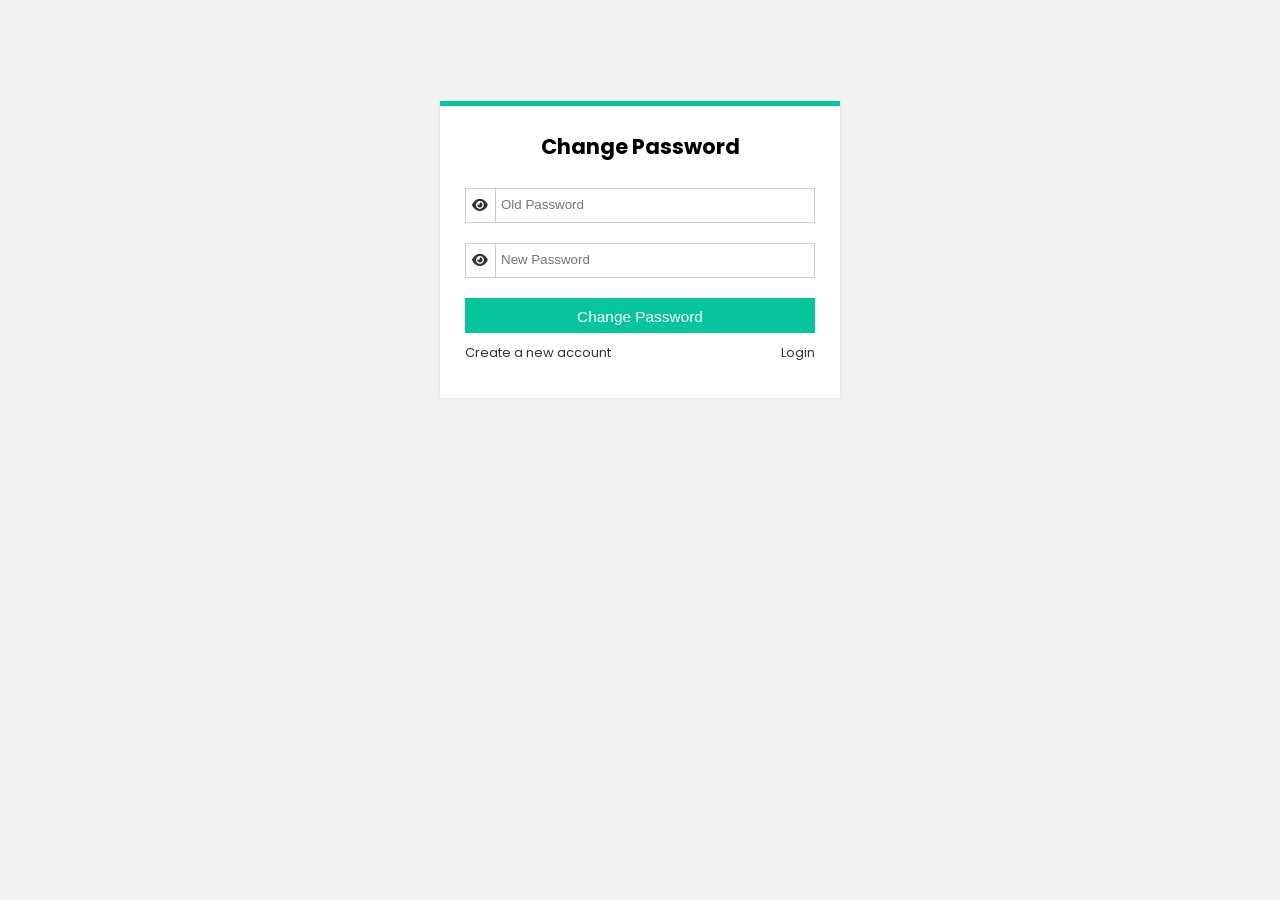
<file: pages/change_password.html>
<!DOCTYPE html>
<html lang="en">

<head>
  <meta charset="UTF-8" />
  <meta http-equiv="X-UA-Compatible" content="IE=edge" />
  <meta name="viewport" content="width=device-width, initial-scale=1.0" />
  <title>Change Password</title>
  <link rel="stylesheet" href="https://cdnjs.cloudflare.com/ajax/libs/font-awesome/6.2.1/css/all.min.css"
    integrity="sha512-MV7K8+y+gLIBoVD59lQIYicR65iaqukzvf/nwasF0nqhPay5w/9lJmVM2hMDcnK1OnMGCdVK+iQrJ7lzPJQd1w=="
    crossorigin="anonymous" referrerpolicy="no-referrer" />
  <link rel="stylesheet" href="formstyle.css" />
</head>

<body>
  <div class="form_wrapper">
    <div class="form_container">
      <div class="title_container">
        <h2>Change Password</h2>
      </div>

      <div class="row clearfix">
        <div>
          <form id="changePasswordForm">
            <div class="input_field" style="position: relative">
              <input type="password" id="old_password" name="old_password" placeholder="Old Password" required />
              <span class="eye-icon" onclick="togglePasswordVisibility('old_password')" style="
                    position: absolute;
                    top: 50%;
                    transform: translateY(-50%);
                    right: 5px;
                  "><i class="fa fa-eye" aria-hidden="true"></i></span>
            </div>
            <div class="input_field">
              <input type="password" id="new_password" name="new_password" placeholder="New Password" required />
              <span class="eye-icon" onclick="togglePasswordVisibility('new_password')"><i class="fa fa-eye"
                  aria-hidden="true"></i></span>
            </div>
            <input class="button" type="submit" value="Change Password" />
            <div class="extraLinks">
              <a class="customLink" href="register.html">Create a new account</a>
              <a class="customLink" href="login.html">Login</a>
            </div>
          </form>
        </div>
      </div>
      <div id="message" style="display: none">
        Password changed successfully!
      </div>
    </div>
  </div>

  <script>
    document
      .getElementById("changePasswordForm")
      .addEventListener("submit", function (event) {
        event.preventDefault();
        let old_password = document.getElementById("old_password").value;
        let new_password = document.getElementById("new_password").value;
        var access = localStorage.getItem("accessToken");
        fetch("http://127.0.0.1:8000/api/change-password/", {
          method: "PATCH",
          body: JSON.stringify({
            old_password: old_password,
            new_password: new_password,
          }),
          headers: {
            Authorization: "Bearer " + access,
            "Content-Type": "application/json",
          },
        })
          .then((response) => {
            if (response.ok) {
              document.getElementById("message").style.display = "block";
              setTimeout(function () {
                window.location.href = "login.html";
              }, 1000);
              return response.json();
            } else {
              return response.json().then((errorData) => {
                throw new Error(errorData.detail || "Change password failed");
              });
            }
          })
          .then((data) => {
            alert(data.detail || "Password changed successfully!");
          })
          .catch((error) => {
            console.error("Error:", error);
            alert("Change password failed. Please try again.");
          });
      });
  </script>
</body>

</html>
</file>
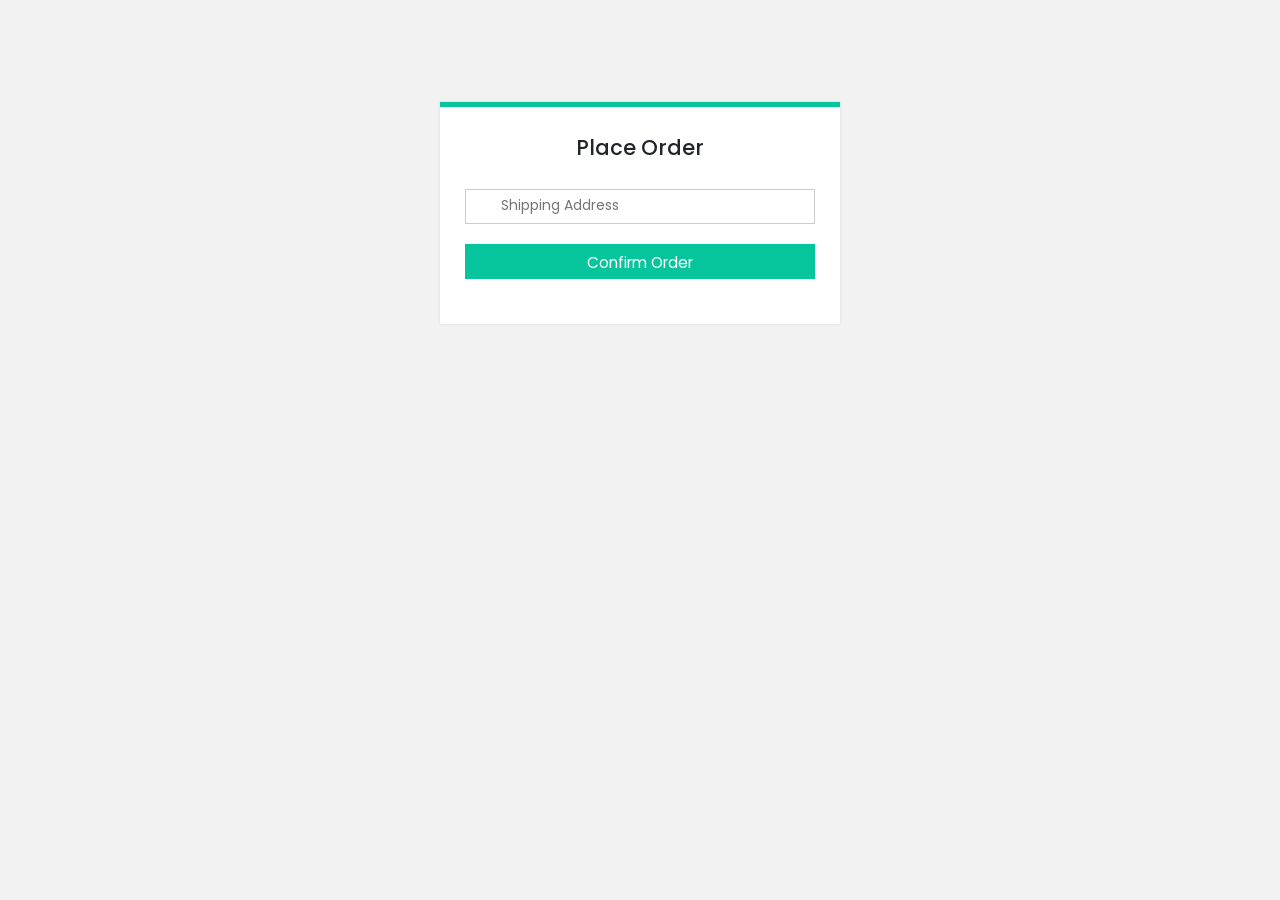
<file: pages/create_order.html>
<!DOCTYPE html>
<html lang="en">

<head>
  <meta charset="UTF-8" />
  <meta http-equiv="X-UA-Compatible" content="IE=edge" />
  <meta name="viewport" content="width=device-width, initial-scale=1.0" />
  <title>Order</title>
  <link href="https://cdn.jsdelivr.net/npm/bootstrap@5.0.2/dist/css/bootstrap.min.css" rel="stylesheet"
    integrity="sha384-EVSTQN3/azprG1Anm3QDgpJLIm9Nao0Yz1ztcQTwFspd3yD65VohhpuuCOmLASjC" crossorigin="anonymous" />
  <link rel="stylesheet" href="formstyle.css" />
  <script src="func.js"></script>
</head>

<body>
  <div class="form_wrapper">
    <div class="form_container">
      <div class="title_container">
        <h2>Place Order</h2>
      </div>

      <div class="row clearfix">
        <div>
          <form id="OrderForm">
            <div id="product-info"></div>

            <div class="input_field">
              <input type="text" name="address" id="address" placeholder="Shipping Address" required />
            </div>
            <input class="button" type="submit" value="Confirm Order" />
          </form>
        </div>
      </div>
    </div>
  </div>
  <script>
    const urlParams = new URLSearchParams(window.location.search);
    const productId = urlParams.get("id");
    const quantity = urlParams.get("quantity");
    get_product_info(productId).then((product) => {
      const productInfoContainer = document.getElementById("product-info");
      productInfoContainer.innerHTML = `
            <p><strong>Name:</strong> ${product.name}</p>
            <p><strong>Price:</strong> ${product.price}Rs</p>
            <p><strong>Quantity:</strong> ${quantity}</p>
            <p><strong>Total Amount:</strong> ${product.price * quantity}Rs</p>

            `;
      document
        .getElementById("OrderForm")
        .addEventListener("submit", function (event) {
          event.preventDefault();
          let address = document.getElementById("address").value;
          fetch("http://127.0.0.1:8000/api/order/", {
            method: "POST",
            body: JSON.stringify({
              product: productId,
              quantity: quantity,
              total_amount: product.price * quantity,
              shipping_address: address,
            }),
            headers: {
              Authorization: "Bearer " + localStorage.getItem("accessToken"),
              "Content-Type": "application/json",
            },
          })
            .then((response) => response.json())
            .then((data) => {
              console.log(data);
              window.location.href = "products.html";
            })
            .catch((error) => {
              console.error("Error:", error);
            });
        });
    });
  </script>
</body>

</html>
</file>
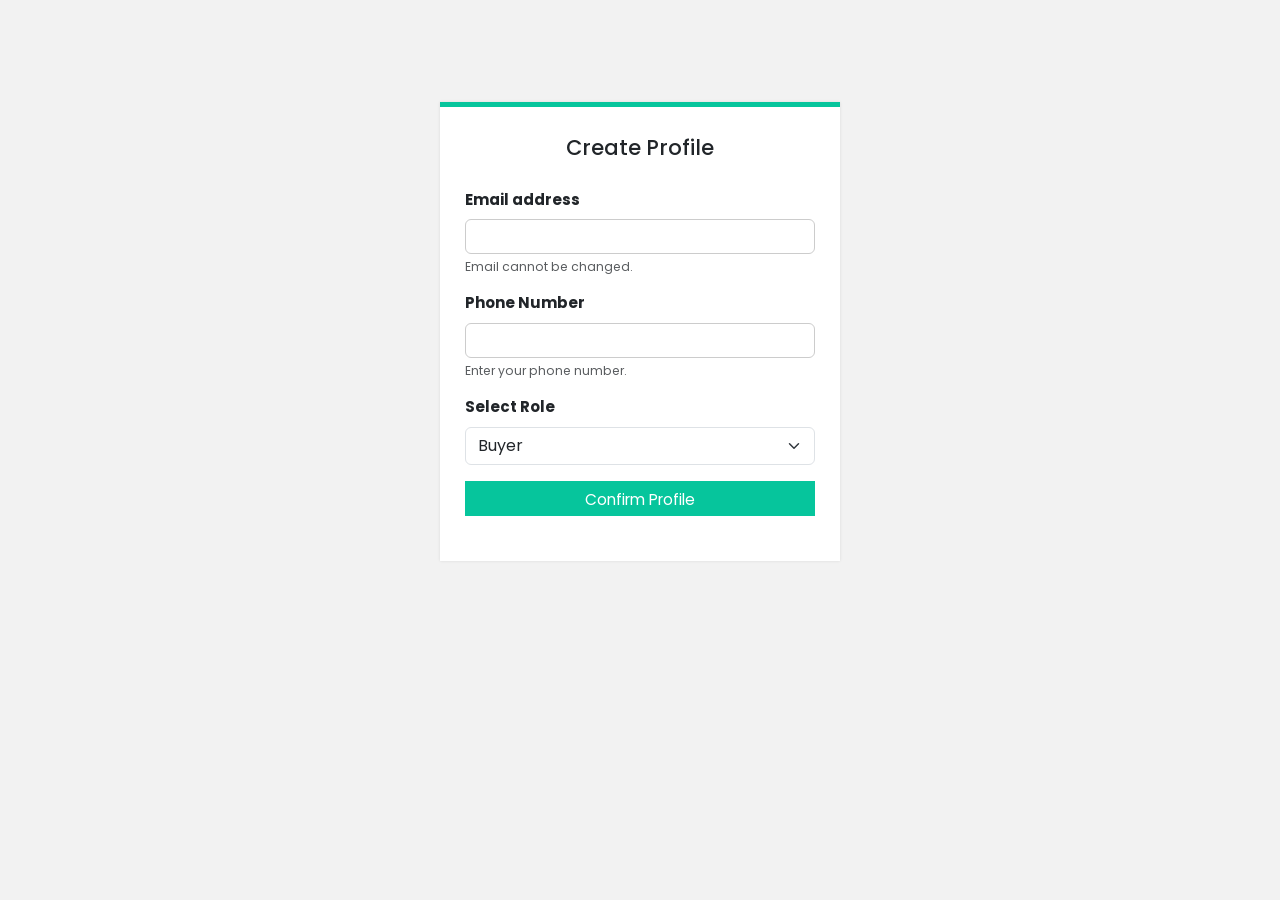
<file: pages/create_profile.html>
<!DOCTYPE html>
<html lang="en">

<head>
  <meta charset="UTF-8" />
  <meta http-equiv="X-UA-Compatible" content="IE=edge" />
  <meta name="viewport" content="width=device-width, initial-scale=1.0" />
  <title>Profile</title>
  <link href="https://cdn.jsdelivr.net/npm/bootstrap@5.0.2/dist/css/bootstrap.min.css" rel="stylesheet"
    integrity="sha384-EVSTQN3/azprG1Anm3QDgpJLIm9Nao0Yz1ztcQTwFspd3yD65VohhpuuCOmLASjC" crossorigin="anonymous" />
  <link rel="stylesheet" href="formstyle.css" />
  <script src="func.js"></script>
</head>

<body>
  <div class="form_wrapper">
    <div class="form_container">
      <div class="title_container">
        <h2>Create Profile</h2>
      </div>
      <div class="row clearfix">
        <div>
          <form id="ProfileForm">
            <div class="mb-3">
              <label for="email" class="form-label">Email address</label>
              <input type="email" class="form-control" id="email" readonly>
              <div id="emailHelp" class="form-text">Email cannot be changed.</div>
            </div>
            <div class="mb-3">
              <label for="phone" class="form-label">Phone Number</label>
              <input type="text" class="form-control" id="phone" aria-describedby="phoneHelp">
              <div id="phoneHelp" class="form-text">Enter your phone number.</div>
            </div>
            <div class="mb-3">
              <label for="role" class="form-label">Select Role</label>
              <select class="form-select" id="role">
                <option value="buyer">Buyer</option>
                <option value="seller">Seller</option>
                <option value="owner">Owner</option>
              </select>
            </div>
            <input class="button" type="submit" value="Confirm Profile" />
          </form>
        </div>
      </div>
    </div>
    <div id="message" style="display: none">
      <p>Profile created successfully</p>
    </div>
  </div>
  <script>
    request_user()
      .then(user => {
        get_user_info(user.id).then(user => {
          document.getElementById("email").value = user.email;
        })
        document.getElementById("ProfileForm")
          .addEventListener("submit", function (event) {
            event.preventDefault();
            let phone = document.getElementById("phone").value;
            let role = document.getElementById("role").value;
            let userId = user.id;
            const formData = new FormData();
            formData.append("phone_number", phone);
            formData.append("role", role);
            formData.append("user", userId);
            fetch("http://127.0.0.1:8000/api/profile/", {
              method: "POST",
              headers: {
                "Authorization": `Bearer ${localStorage.getItem("accessToken")}`
              },
              body: formData,
            })
              .then((response) => {
                if (response.ok) {
                  document.getElementById("message").style.display = "block";
                  return response.json();
                } else {
                  throw new Error("Profile creation failed");
                }
              })
              .then((data) => {
                setTimeout(function () {
                  window.location.href = "profile.html";
                })
              })
              .catch((error) => {
                console.error("Error:", error);
                alert("Profile creation failed. Please try again.");
              });
          });

      })
      .catch(error => {
        console.error('Error fetching user:', error);
      });

  </script>
</body>

</html>
</file>
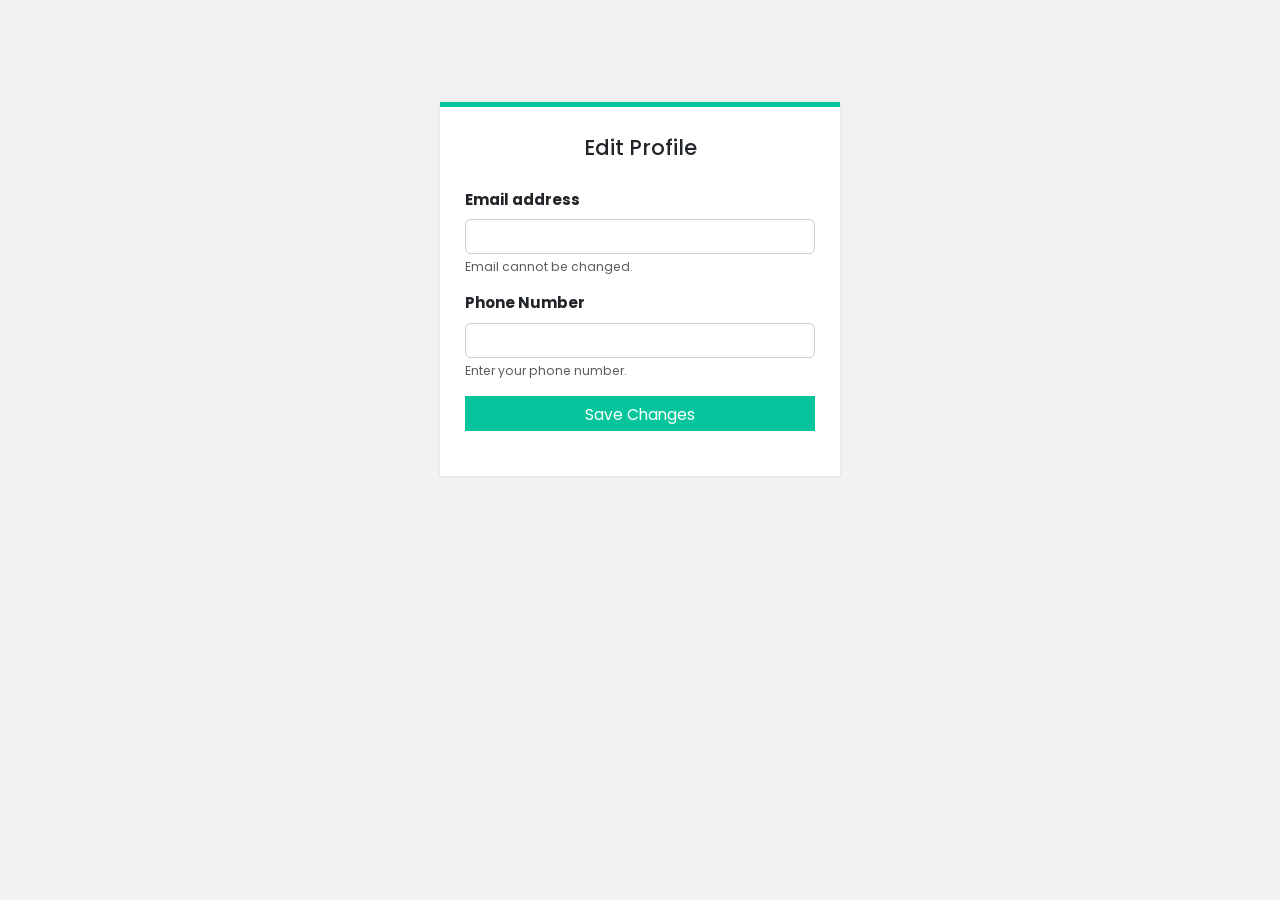
<file: pages/edit_profile.html>
<!DOCTYPE html>
<html lang="en">

<head>
    <meta charset="UTF-8">
    <meta name="viewport" content="width=device-width, initial-scale=1.0">
    <link href="https://cdn.jsdelivr.net/npm/bootstrap@5.0.2/dist/css/bootstrap.min.css" rel="stylesheet"
        integrity="sha384-EVSTQN3/azprG1Anm3QDgpJLIm9Nao0Yz1ztcQTwFspd3yD65VohhpuuCOmLASjC" crossorigin="anonymous" />
    <title>Edit Profile</title>
    <link rel="stylesheet" href="formstyle.css" />
    <script src="func.js"></script>

</head>

<body>
    <div class="form_wrapper">
        <div class="form_container">
            <div class="title_container">
                <h2>Edit Profile</h2>
            </div>
            <div class="row clearfix">
                <div>
                    <form id="edit-profile-form" enctype="multipart/form-data">
                        <div class="mb-3">
                            <label for="email" class="form-label">Email address</label>
                            <input type="email" class="form-control" id="email" aria-describedby="emailHelp" readonly>
                            <div id="emailHelp" class="form-text">Email cannot be changed.</div>
                        </div>
                        <div class="mb-3">
                            <label for="phone" class="form-label">Phone Number</label>
                            <input type="text" class="form-control" id="phone" aria-describedby="phoneHelp">
                            <div id="phoneHelp" class="form-text">Enter your phone number.</div>
                        </div>
                        <input class="button" type="submit" value="Save Changes" />
                    </form>
                </div>
            </div>
            <div id="loginMessage" style="display: none">
                <p>Profile updated successfully</p>
            </div>
        </div>
    </div>

    </div>

    <script>
        document.getElementById("edit-profile-form").addEventListener("submit", function (event) {
            event.preventDefault();
            let phone = document.getElementById("phone").value;
            request_user()
                .then(user => {
                    get_profile_by_user(user.id).then(profile => {

                        const formData = new FormData();
                        formData.append("phone_number", phone);
                        profile = profile[0];
                        fetch(`http://127.0.0.1:8000/api/profile/${profile.id}/`, {
                            method: "PATCH",
                            body: formData,
                            headers: {
                                Authorization: "Bearer " + localStorage.getItem("accessToken"),
                            }
                        })
                            .then((response) => {
                                if (response.ok) {
                                    document.getElementById("loginMessage").style.display = "block";
                                    setTimeout(function () {
                                        window.location.href = "profile.html";
                                    }, 1000);
                                    return response.json();
                                } else {
                                    throw new Error("Profile update failed");
                                }
                            })
                            .catch((error) => {
                                alert(error);
                            });
                    })
                })
        })
        request_user()
            .then(user => {
                populate_edit_profile_form(user.id);
            })
            .catch(error => {
                console.error('Error fetching user:', error);
            });

        function populate_edit_profile_form(userId) {
            get_user_info(userId).then(user => {
                document.getElementById("email").value = user.email;
                get_profile_by_user(userId).then(profile => {
                    document.getElementById("phone").value = profile[0].phone_number;
                    document.getElementById("profile-pic").filename = profile[0].profile_pic;
                    console.log(profile[0].profile_pic);
                })
                    .catch(error => {
                        console.error('Error fetching profile:', error);
                    });
            });
        }

    </script>

    <script src="https://cdn.jsdelivr.net/npm/bootstrap@5.0.2/dist/js/bootstrap.bundle.min.js"
        integrity="sha384-MrcW6ZMFYlzcLA8Nl+NtUVF0sA7MsXsP1UyJoMp4YLEuNSfAP+JcXn/tWtIaxVXM"
        crossorigin="anonymous"></script>
</body>

</html>
</file>
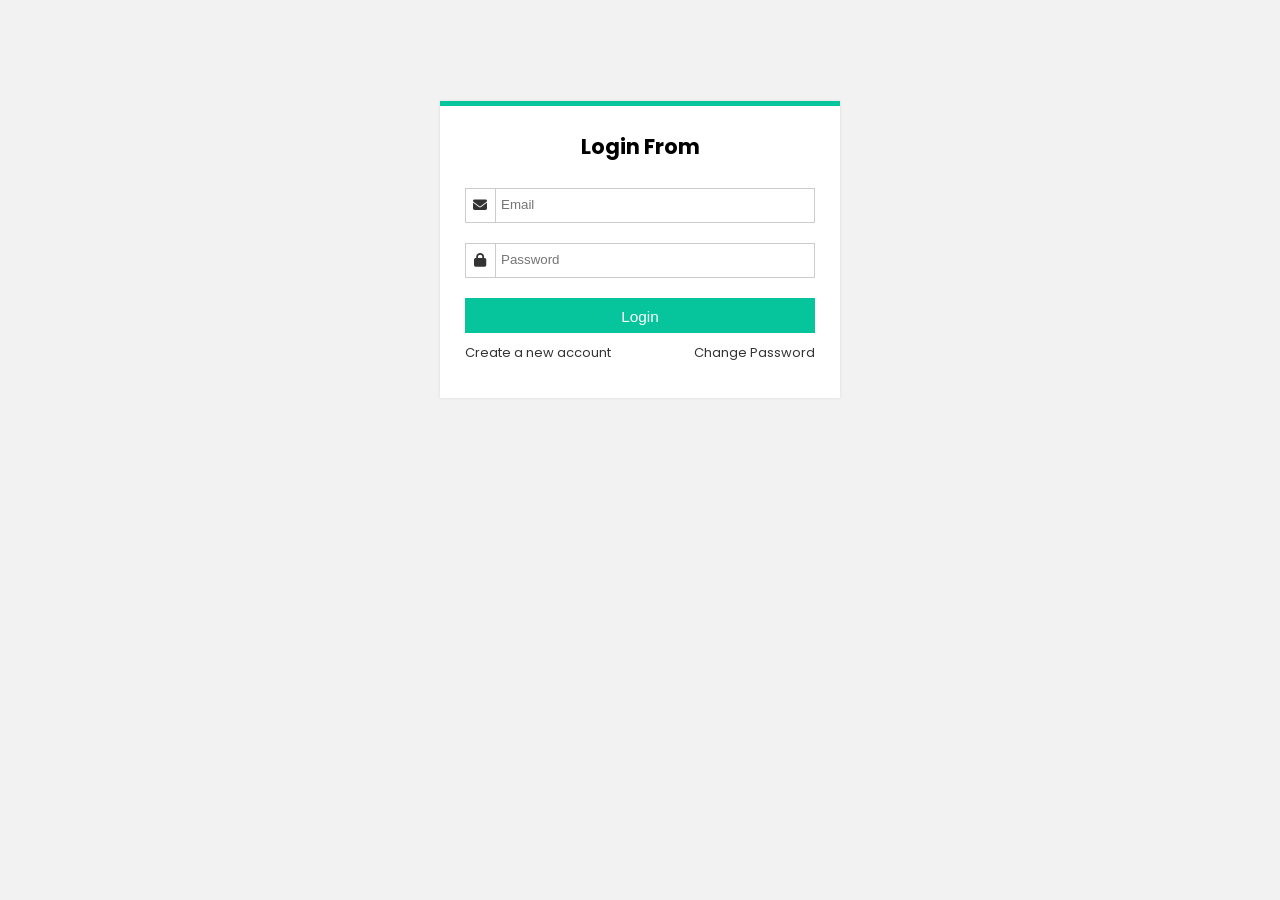
<file: pages/login.html>
<!DOCTYPE html>
<html lang="en">

<head>
  <meta charset="UTF-8" />
  <meta http-equiv="X-UA-Compatible" content="IE=edge" />
  <meta name="viewport" content="width=device-width, initial-scale=1.0" />
  <title>Login</title>
  <link rel="stylesheet" href="https://cdnjs.cloudflare.com/ajax/libs/font-awesome/6.2.1/css/all.min.css"
    integrity="sha512-MV7K8+y+gLIBoVD59lQIYicR65iaqukzvf/nwasF0nqhPay5w/9lJmVM2hMDcnK1OnMGCdVK+iQrJ7lzPJQd1w=="
    crossorigin="anonymous" referrerpolicy="no-referrer" />
  <link rel="stylesheet" href="formstyle.css" />
  <script src="func.js"></script>
</head>

<body>
  <div class="form_wrapper">
    <div class="form_container">
      <div class="title_container">
        <h2>Login From</h2>
      </div>

      <div class="row clearfix">
        <div>
          <form id="loginForm">
            <div class="input_field">
              <span><i class="fa fa-envelope" aria-hidden="true"></i> </span>
              <input type="email" name="email" placeholder="Email" required />
            </div>

            <div class="input_field">
              <span><i class="fa fa-lock" aria-hidden="true"></i> </span>
              <input type="password" name="password" placeholder="Password" required />
            </div>

            <input class="button" type="submit" value="Login" />

            <div class="extraLinks">
              <a class="customLink" href="register.html">Create a new account</a>
              <a class="customLink" href="change_password.html">Change Password</a>
            </div>
          </form>
        </div>
      </div>
    </div>
    <div id="loginMessage" style="display: none">
      <p>Login successful! Redirecting...</p>
    </div>
  </div>

  <script>
    document
      .getElementById("loginForm")
      .addEventListener("submit", function (event) {
        event.preventDefault();
        var formData = new FormData(this);
        fetch("http://127.0.0.1:8000/api/login/", {
          method: "POST",
          body: formData,
        })
          .then((response) => {
            if (response.ok) {
              return response.json();
            } else {
              throw new Error("Login failed");
            }
          })
          .then((data) => {
            var accessToken = data.access;
            var refreshToken = data.refresh;
            localStorage.setItem("accessToken", accessToken);
            localStorage.setItem("refreshToken", refreshToken);
            document.getElementById("loginMessage").style.display = "block";
            setTimeout(loggedin_redirect(), 1000);
          })
          .catch((error) => {
            console.error("Error:", error);
            alert("Login failed. wrong credentials.");
          });
      });
    
  </script>
</body>

</html>
</file>
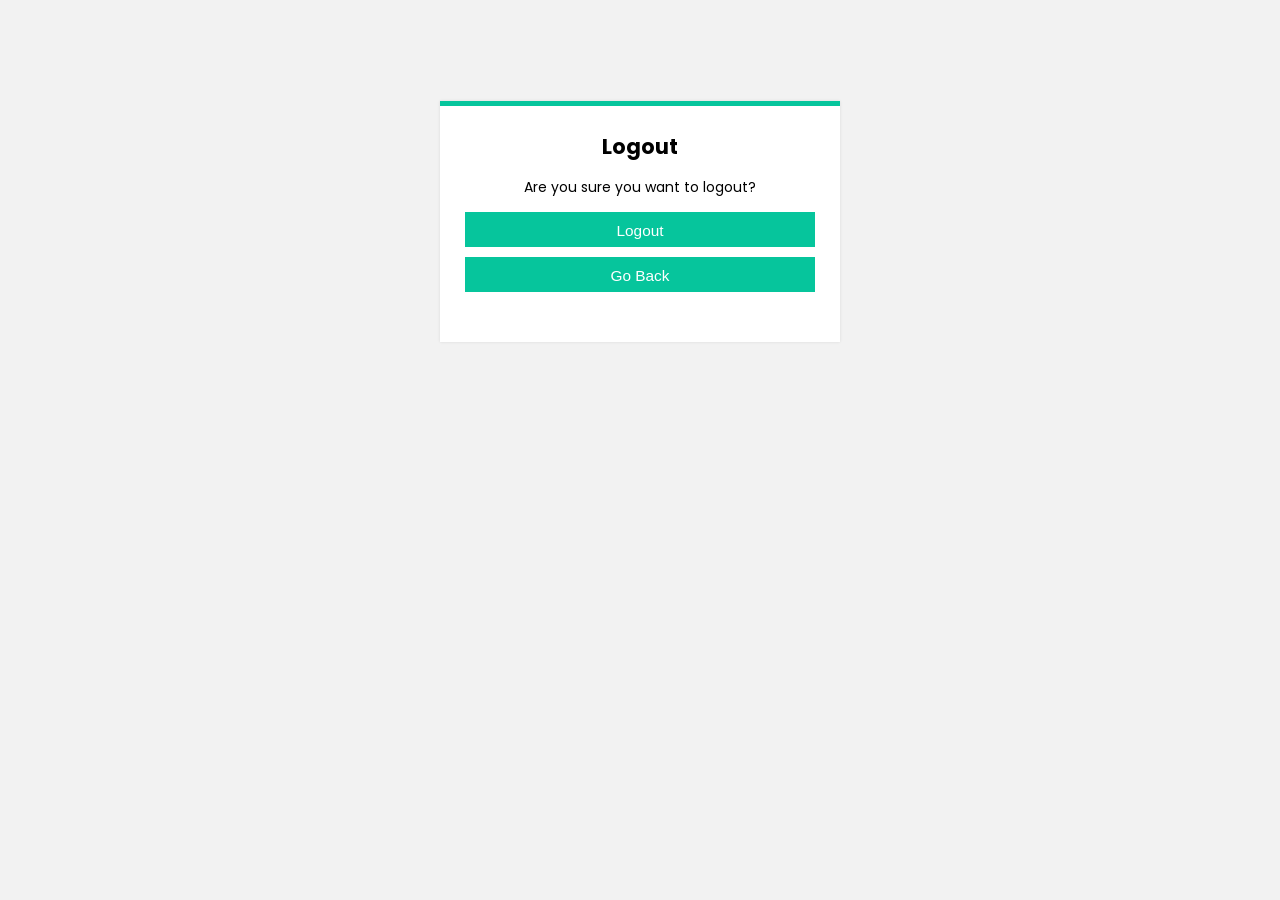
<file: pages/logout.html>
<!DOCTYPE html>
<html lang="en">

<head>
    <meta charset="UTF-8" />
  <meta http-equiv="X-UA-Compatible" content="IE=edge" />
  <meta name="viewport" content="width=device-width, initial-scale=1.0" />
  <title>Logout</title>
  <link rel="stylesheet" href="https://cdnjs.cloudflare.com/ajax/libs/font-awesome/6.2.1/css/all.min.css"
    integrity="sha512-MV7K8+y+gLIBoVD59lQIYicR65iaqukzvf/nwasF0nqhPay5w/9lJmVM2hMDcnK1OnMGCdVK+iQrJ7lzPJQd1w=="
    crossorigin="anonymous" referrerpolicy="no-referrer" />
  <link rel="stylesheet" href="formstyle.css" />
  <script src="func.js"></script>
</head>

<body>
    <div class="form_wrapper">
        <div class="form_container">
          <div class="title_container">
        <h2>Logout</h2>
        <p>Are you sure you want to logout?</p>
        <form id="logout">
            <input class="button" type="submit" value="Logout" />
            <input class="button" type="submit" onclick="window.history.back()" value="Go Back"/>
        </form>
    </div>
</div>
</div>
</body>
<script>
    document.getElementById("logout").addEventListener("submit", function (event) {
        event.preventDefault();
        fetch("http://127.0.0.1:8000/api/logout/", {
            method: "POST",
            headers: {
                "Content-Type": "application/json",
                "Authorization": `Bearer ${localStorage.getItem("accessToken")}`
            }
        })

        localStorage.removeItem("accessToken");
        localStorage.removeItem("refreshToken");
        window.location.href = "login.html";
    })
</script>
</html>
</file>
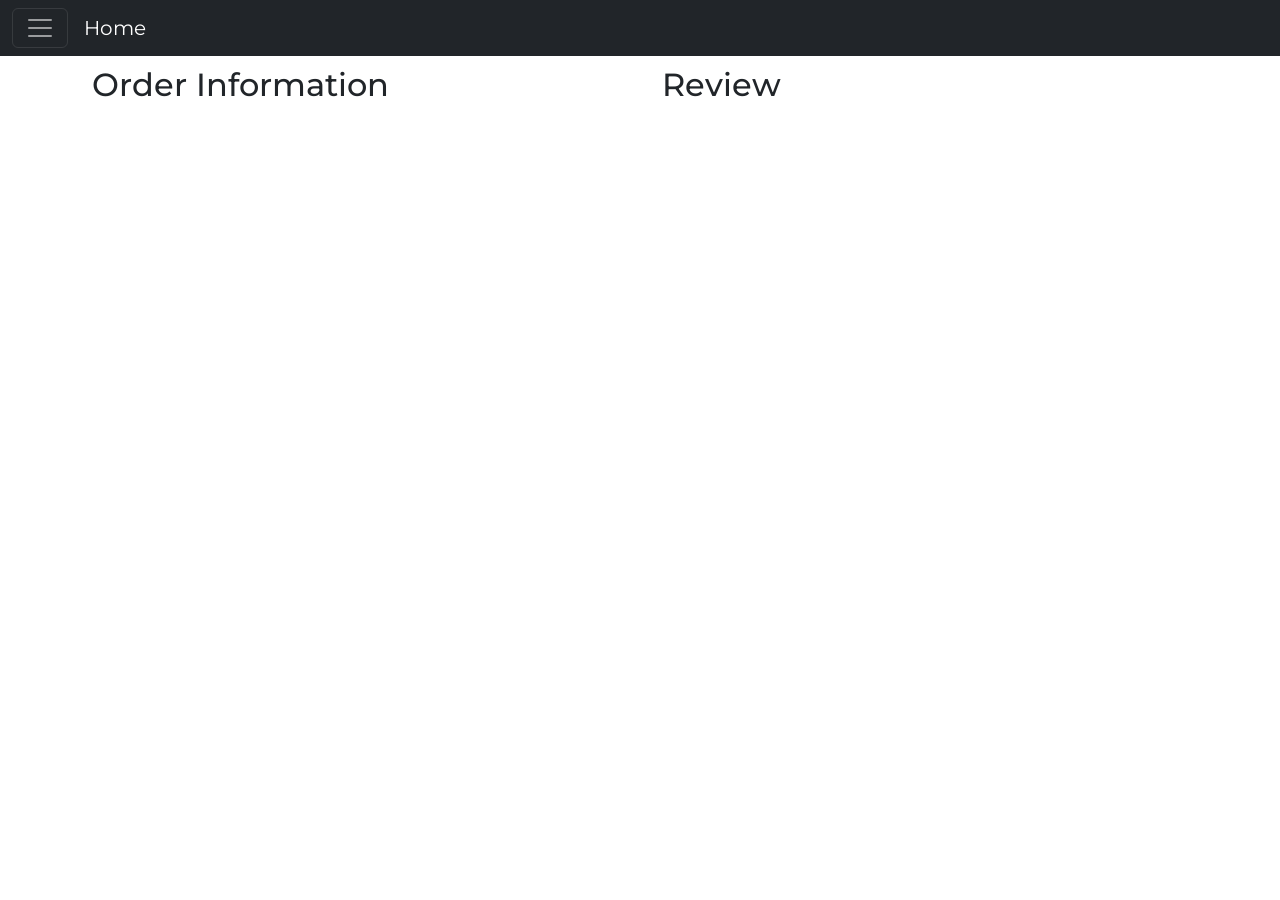
<file: pages/order_info.html>
<!DOCTYPE html>
<html lang="en">

<head>
  <meta charset="UTF-8" />
  <meta name="viewport" content="width=device-width, initial-scale=1.0" />
  <title>Orders</title>
  <link href="https://cdn.jsdelivr.net/npm/bootstrap@5.0.2/dist/css/bootstrap.min.css" rel="stylesheet"
    integrity="sha384-EVSTQN3/azprG1Anm3QDgpJLIm9Nao0Yz1ztcQTwFspd3yD65VohhpuuCOmLASjC" crossorigin="anonymous" />
  <link rel="preconnect" href="https://fonts.googleapis.com" />
  <link rel="preconnect" href="https://fonts.gstatic.com" crossorigin />
  <link href="https://fonts.googleapis.com/css2?family=Montserrat:ital,wght@0,100..900;1,100..900&display=swap"
    rel="stylesheet" />
  <script src="func.js"></script>
</head>
<style>
  body {
    font-family: "Montserrat";
  }
</style>

<body>
  <nav class="navbar navbar-dark bg-dark">
    <div class="container-fluid d-flex justify-content-start gap-3">
      <button class="navbar-toggler" type="button" data-bs-toggle="collapse" data-bs-target="#navbarText"
        aria-controls="navbarText" aria-expanded="false" aria-label="Toggle navigation">
        <span class="navbar-toggler-icon"></span>
      </button>
      <a class="navbar-brand" href="products.html">Home</a>
      <div class="collapse navbar-collapse" id="navbarText">
        <ul class="navbar-nav me-auto mb-2 mb-lg-0">
          <li class="nav-item">
            <a class="nav-link" href="products.html">Products</a>
            <a class="nav-link" href="profile.html">Profile</a>
            <a class="nav-link" href="orders.html">Orders</a>
            <a class="nav-link" href="logout.html">Logout</a>
            <hr class="dropdown-divider border border-light" />
            <a class="nav-link" href="http://127.0.0.1:8000/admin">Django Admin</a>
          </li>
        </ul>
      </div>
    </div>
  </nav>
  <div class="container">
    <div class="row">
      <div class="col-md-6">

        <h2 style="margin: 10px;">Order Information</h2>
        <div id="order-info"></div>
      </div>

      <div class="col-md-6">
        <h2 style="margin: 10px;">Review</h2>

        <div id="reviews">
        </div>
      </div>
    </div>


    <script>
      document.addEventListener("DOMContentLoaded", function () {
        const urlParams = new URLSearchParams(window.location.search);
        const orderId = urlParams.get("id");

        get_order_info(orderId)
          .then(async (order) => {
            const product = await get_product_info(order.product);
            const buyerInfo = await get_user_info(order.buyer);
            const sellerInfo = await get_user_info(order.seller);
            const orderInfoContainer = document.getElementById("order-info");
            orderInfoContainer.innerHTML = `
                    <p><strong>Buyer:</strong> ${buyerInfo.email}</p>
                    <p><strong>Seller:</strong> ${sellerInfo.email}</p>
                    <p><strong>Product:</strong> ${product.name}</p>
                    <p><strong>Quantity:</strong> ${order.quantity}</p>
                    <p><strong>Total Amount:</strong> ${order.total_amount} Rs</p>
                    <p><strong>Shipping Address:</strong> ${order.shipping_address}</p>
                    <p><strong>Status:</strong> ${order.status}</p>
                `;
          })
          .catch((error) => {
            console.error("Error fetching order information:", error);
          });

        fetch(`http://127.0.0.1:8000/api/review/?order=${orderId}`, {
          method: "GET",
          headers: {
            Authorization: "Bearer " + localStorage.getItem("accessToken"),
            "Content-Type": "application/json",
          },
        })
          .then((response) => response.json())
          .then((reviews) => {
            const reviewsContainer = document.getElementById("reviews");
            reviews.forEach(async (review) => {
              user = await get_user_info(review.reviewer);
              console.log(user);
              const reviewDiv = document.createElement("div");
              reviewDiv.classList.add("review");
              reviewDiv.innerHTML = `
              <div class="card" style="width: 35rem; margin-bottom: 8px; padding: 1px; box-shadow: rgba(0, 0, 0, 0.24) 0px 3px 8px;">
                <div class="card-body">
                  <h5 class="card-title">${user.email}</h5>
                  <h6 class="card-subtitle mb-2 text-muted">Rating: ${review.rating}</h6>
                  <p class="card-text">${review.comment}</p>
                </div>
              </div>

            `;
              reviewsContainer.appendChild(reviewDiv);
            });
          })
          .catch((error) => {
            console.error("Error fetching reviews:", error);
          });
      });
    </script>

    <script src="https://cdn.jsdelivr.net/npm/@popperjs/core@2.11.8/dist/umd/popper.min.js"
      integrity="sha384-I7E8VVD/ismYTF4hNIPjVp/Zjvgyol6VFvRkX/vR+Vc4jQkC+hVqc2pM8ODewa9r"
      crossorigin="anonymous"></script>
    <script src="https://cdn.jsdelivr.net/npm/bootstrap@5.3.3/dist/js/bootstrap.min.js"
      integrity="sha384-0pUGZvbkm6XF6gxjEnlmuGrJXVbNuzT9qBBavbLwCsOGabYfZo0T0to5eqruptLy"
      crossorigin="anonymous"></script>
</body>

</html>
</file>
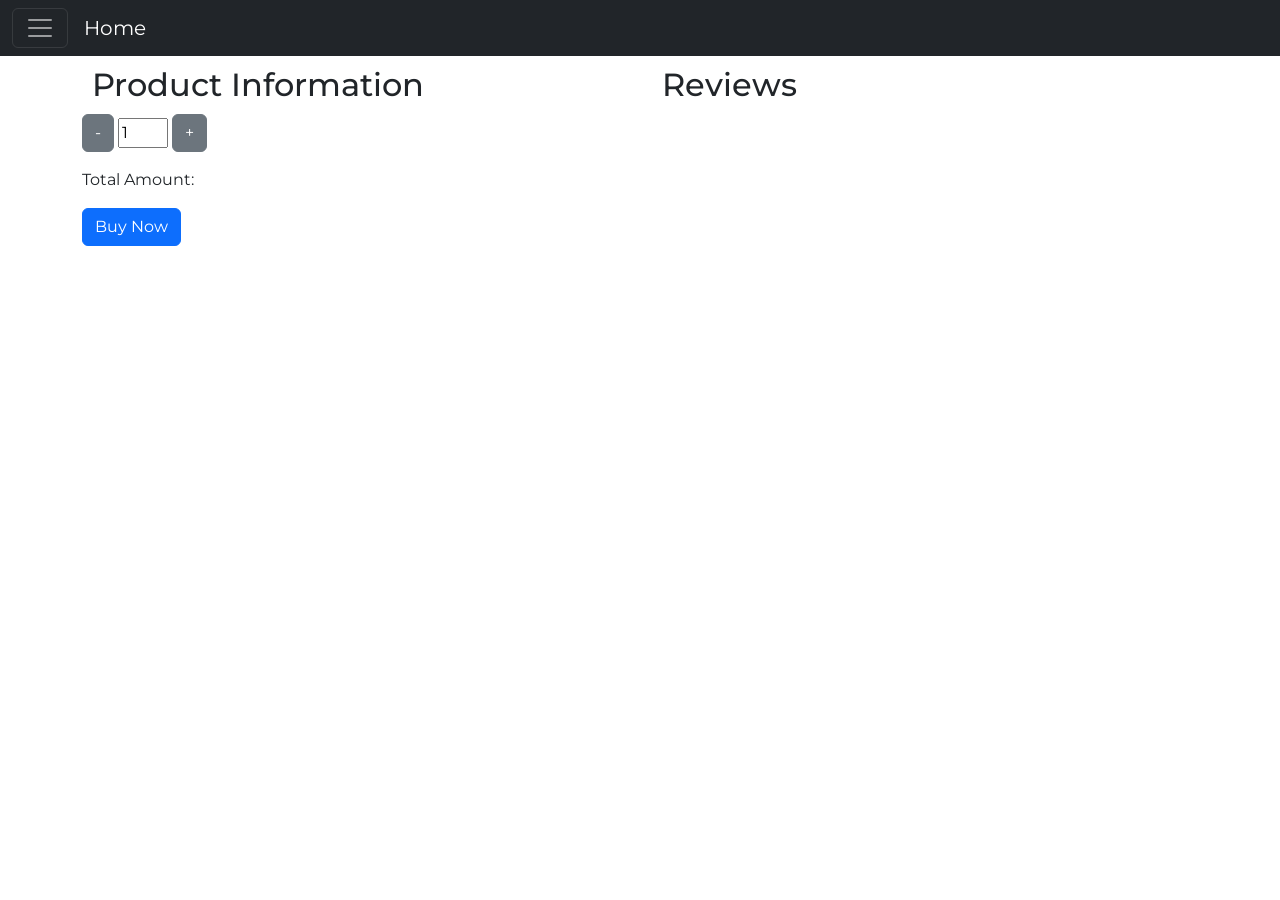
<file: pages/product_info.html>
<!DOCTYPE html>
<html lang="en">

<head>
  <meta charset="UTF-8" />
  <meta name="viewport" content="width=device-width, initial-scale=1.0" />
  <title>Products</title>
  <link href="https://cdn.jsdelivr.net/npm/bootstrap@5.0.2/dist/css/bootstrap.min.css" rel="stylesheet"
    integrity="sha384-EVSTQN3/azprG1Anm3QDgpJLIm9Nao0Yz1ztcQTwFspd3yD65VohhpuuCOmLASjC" crossorigin="anonymous" />
  <link rel="preconnect" href="https://fonts.googleapis.com" />
  <link rel="preconnect" href="https://fonts.gstatic.com" crossorigin />
  <link href="https://fonts.googleapis.com/css2?family=Montserrat:ital,wght@0,100..900;1,100..900&display=swap"
    rel="stylesheet" />
  <script src="func.js"></script>
</head>
<style>
  body {
    font-family: "Montserrat";
  }
</style>

<body>
  <nav class="navbar navbar-dark bg-dark">
    <div class="container-fluid d-flex justify-content-start gap-3">
      <button class="navbar-toggler" type="button" data-bs-toggle="collapse" data-bs-target="#navbarText"
        aria-controls="navbarText" aria-expanded="false" aria-label="Toggle navigation">
        <span class="navbar-toggler-icon"></span>
      </button>
      <a class="navbar-brand" href="products.html">Home</a>
      <div class="collapse navbar-collapse" id="navbarText">
        <ul class="navbar-nav me-auto mb-2 mb-lg-0">
          <li class="nav-item">
            <a class="nav-link" href="products.html">Products</a>
            <a class="nav-link" href="profile.html">Profile</a>
            <a class="nav-link" href="orders.html">Orders</a>
            <a class="nav-link" href="logout.html">Logout</a>
            <hr class="dropdown-divider border border-light" />
            <a class="nav-link" href="http://127.0.0.1:8000/admin">Django Admin</a>
          </li>
        </ul>
      </div>
    </div>
  </nav>

  <div class="container">
    <div class="row">
      <div class="col-md-6">
        <h2 style="margin: 10px">Product Information</h2>
        <div id="product-info"></div>
        <div class="quantity-control mb-3">
          <button id="decrement" class="btn btn-secondary">-</button>
          <input type="number" id="quantity" name="quantity" min="1" value="1" style="width: 50px" />
          <button id="increment" class="btn btn-secondary">+</button>
        </div>
        <p>Total Amount: <span id="total-amount"></span></p>
        <button id="buy-now-btn" class="btn btn-primary">Buy Now</button>
      </div>
      <div class="col-md-6">
        <h2 style="margin: 10px">Reviews</h2>

        <div id="reviews"></div>
      </div>
    </div>
  </div>

  <script>
    document.addEventListener("DOMContentLoaded", async function () {
      const urlParams = new URLSearchParams(window.location.search);
      const productId = urlParams.get("id");
      const quantityInput = document.getElementById("quantity");

      const product = await get_product_info(productId);
      const productInfoContainer = document.getElementById("product-info");
      productInfoContainer.innerHTML = `
          <p><strong>ID:</strong> ${product.id}</p>
          <p><strong>Name:</strong> ${product.name}</p>
          <p><strong>Description:</strong> ${product.description}</p>
          <p><strong>Category:</strong> ${product.category}</p>
          <p><strong>Sales Count:</strong> ${product.sales_count}</p>
          <p><strong>Rating:</strong> ${product.rating}</p>
          <p><strong>Price:</strong> ${product.price} Rs</p>
          <p><strong>Shop:</strong> ${product.shop}</p>
          <p><strong>Seller:</strong> ${product.seller}</p>
        `;

      function updateTotal(price, quantity) {
        const totalAmount = price * quantity;
        document.getElementById("total-amount").textContent =
          totalAmount.toFixed(2) + "Rs";
      }

      document
        .getElementById("increment")
        .addEventListener("click", function () {
          quantityInput.value++;
          updateTotal(product.price, quantityInput.value);
        });

      document
        .getElementById("decrement")
        .addEventListener("click", function () {
          if (quantityInput.value > 1) {
            quantityInput.value--;
            updateTotal(product.price, quantityInput.value);
          }
        });

      document
        .getElementById("buy-now-btn")
        .addEventListener("click", function () {
          const quantity = document.getElementById("quantity").value;
          window.location.href = `create_order.html?id=${productId}&quantity=${quantity}`;
        });

      updateTotal(product.price, quantityInput.value);

      fetch(`http://127.0.0.1:8000/api/review/?product=${productId}`, {
        method: "GET",
        headers: {
          Authorization: "Bearer " + localStorage.getItem("accessToken"),
          "Content-Type": "application/json",
        },
      })
        .then((response) => response.json())
        .then((reviews) => {
          const reviewsContainer = document.getElementById("reviews");
          reviews.forEach(async (review) => {
            user = await get_user_info(review.reviewer);
            console.log(user);
            const reviewDiv = document.createElement("div");
            reviewDiv.classList.add("review");
            reviewDiv.innerHTML = `
              <div class="card" style="width: 35rem; margin-bottom: 10px; padding: 5px; box-shadow: rgba(0, 0, 0, 0.24) 0px 3px 8px;">
                  <a href="profile.html?user=${user.id}"><p class="card-title">${user.email}</p></a>
                  <p class="card-subtitle mb-2 text-muted">Rating: ${review.rating}</p>
                  <p class="card-text">${review.comment}</p>
              </div>

            `;
            reviewsContainer.appendChild(reviewDiv);
          });
        })
        .catch((error) => {
          console.error("Error fetching reviews:", error);
        });
    });
  </script>

  <script src="https://cdn.jsdelivr.net/npm/@popperjs/core@2.11.8/dist/umd/popper.min.js"
    integrity="sha384-I7E8VVD/ismYTF4hNIPjVp/Zjvgyol6VFvRkX/vR+Vc4jQkC+hVqc2pM8ODewa9r"
    crossorigin="anonymous"></script>
  <script src="https://cdn.jsdelivr.net/npm/bootstrap@5.3.3/dist/js/bootstrap.min.js"
    integrity="sha384-0pUGZvbkm6XF6gxjEnlmuGrJXVbNuzT9qBBavbLwCsOGabYfZo0T0to5eqruptLy"
    crossorigin="anonymous"></script>
</body>

</html>
</file>
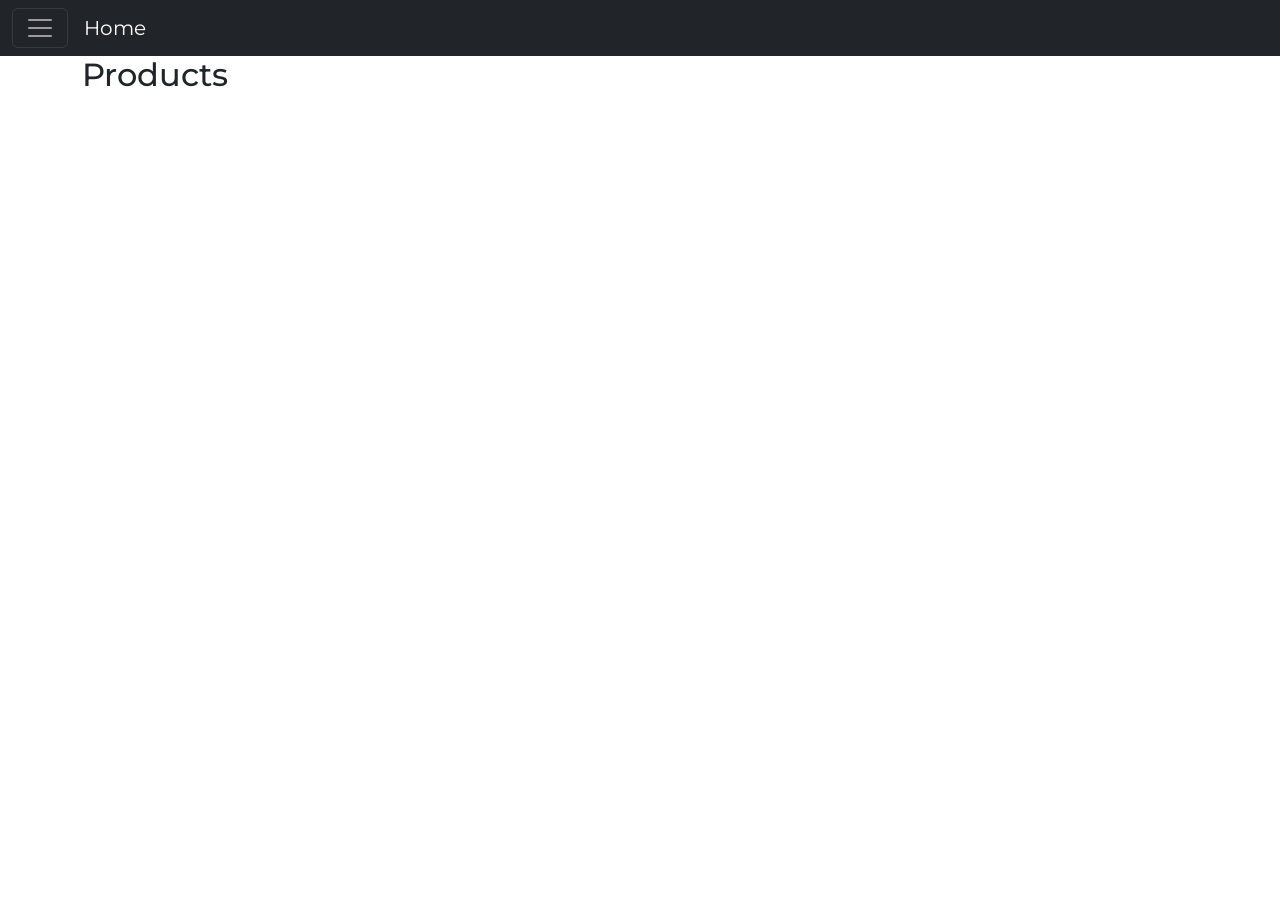
<file: pages/products.html>
<!DOCTYPE html>
<html lang="en">

<head>
  <meta charset="UTF-8">
  <meta name="viewport" content="width=device-width, initial-scale=1.0">
  <title>Products</title>
  <link href="https://cdn.jsdelivr.net/npm/bootstrap@5.0.2/dist/css/bootstrap.min.css" rel="stylesheet"
    integrity="sha384-EVSTQN3/azprG1Anm3QDgpJLIm9Nao0Yz1ztcQTwFspd3yD65VohhpuuCOmLASjC" crossorigin="anonymous" />
  <link rel="preconnect" href="https://fonts.googleapis.com" />
  <link rel="preconnect" href="https://fonts.gstatic.com" crossorigin />
  <link href="https://fonts.googleapis.com/css2?family=Montserrat:ital,wght@0,100..900;1,100..900&display=swap"
    rel="stylesheet" />
</head>
<style>
  body {
    font-family: "Montserrat";
  }

  .product-cards {
    display: flex;
    flex-wrap: wrap;
    gap: 10px;
  }

  .card {
    width: 12rem;
    box-shadow: rgba(0, 0, 0, 0.24) 0px 3px 8px;
    border-radius: 8px;
    overflow: hidden;
  }
</style>

<body>
  <nav class="navbar navbar-dark bg-dark">
    <div class="container-fluid d-flex justify-content-start gap-3">
      <button class="navbar-toggler" type="button" data-bs-toggle="collapse" data-bs-target="#navbarText"
        aria-controls="navbarText" aria-expanded="false" aria-label="Toggle navigation">
        <span class="navbar-toggler-icon"></span>
      </button>
      <a class="navbar-brand" href="products.html">Home</a>
      <div class="collapse navbar-collapse" id="navbarText">
        <ul class="navbar-nav me-auto mb-2 mb-lg-0">
          <li class="nav-item">
            <a class="nav-link" href="products.html">Products</a>
            <a class="nav-link" href="profile.html">Profile</a>
            <a class="nav-link" href="orders.html">Orders</a>
            <a class="nav-link" href="logout.html">Logout</a>
            <hr class="dropdown-divider border border-light" />
            <a class="nav-link" href="http://127.0.0.1:8000/admin">Django Admin</a>
          </li>
        </ul>
      </div>
    </div>
  </nav>

  <div class="container">
    <h2>Products</h2>
    <div class="product-cards" id="product-cards">
    </div>
  </div>


  <script>
    fetch('http://127.0.0.1:8000/api/product/', {
      method: 'GET',
      headers: {
        'Authorization': 'Bearer ' + localStorage.getItem('accessToken'),
        'Content-Type': 'application/json'
      },
    })
      .then(response => response.json())
      .then(products => {
        const productCardsContainer = document.getElementById('product-cards');

        products.forEach(product => {
          const card = document.createElement('div');
          card.classList.add('card');
          card.innerHTML = `
            <div class="card-body">
                <h5 class="card-title">${product.name}</h5>
                <p class="card-text">ID: ${product.id}</p>
                <p class="card-text">Price: ${product.price} Rs</p>
                <a href="product_info.html?id=${product.id}" class="btn btn-primary">View Details</a>
            </div>
            <style>
              .card-body {
                  padding: 10px;
              }
              .card-title {
                  font-size: 20px;
                  margin-bottom: 10px;
              }
              .card-text {
                  margin-bottom: 10px;
              }
              </style>
        `;
          productCardsContainer.appendChild(card);
        });
      })
      .catch(error => {
        console.error('Error fetching products:', error);
      });

  </script>
  </div>

  <script src="https://cdn.jsdelivr.net/npm/@popperjs/core@2.11.8/dist/umd/popper.min.js"
    integrity="sha384-I7E8VVD/ismYTF4hNIPjVp/Zjvgyol6VFvRkX/vR+Vc4jQkC+hVqc2pM8ODewa9r"
    crossorigin="anonymous"></script>
  <script src="https://cdn.jsdelivr.net/npm/bootstrap@5.3.3/dist/js/bootstrap.min.js"
    integrity="sha384-0pUGZvbkm6XF6gxjEnlmuGrJXVbNuzT9qBBavbLwCsOGabYfZo0T0to5eqruptLy"
    crossorigin="anonymous"></script>
</body>

</html>
</file>
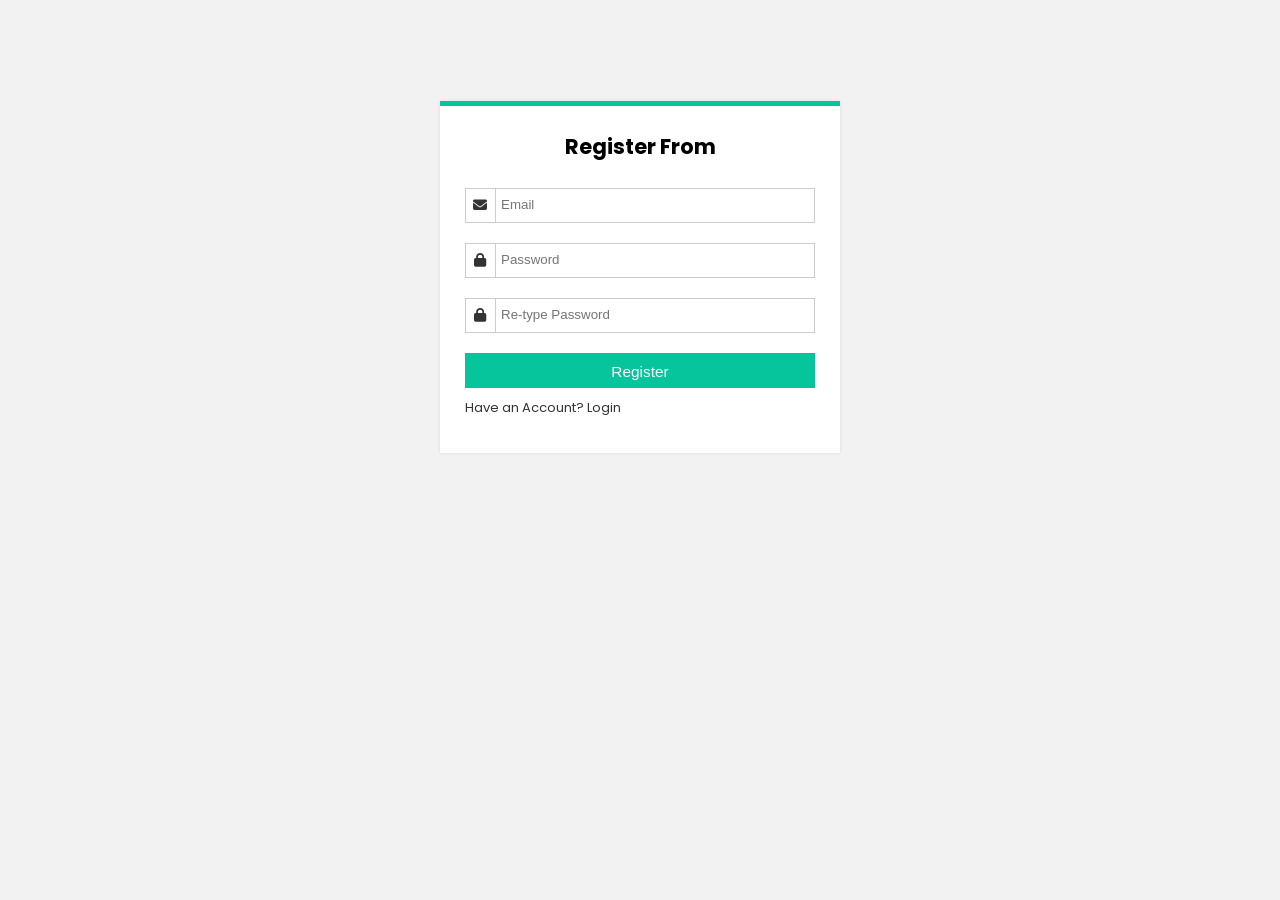
<file: pages/register.html>
<!DOCTYPE html>
<html lang="en">

<head>
  <meta charset="UTF-8" />
  <meta http-equiv="X-UA-Compatible" content="IE=edge" />
  <meta name="viewport" content="width=device-width, initial-scale=1.0" />
  <title>Register</title>
  <link rel="stylesheet" href="https://cdnjs.cloudflare.com/ajax/libs/font-awesome/6.2.1/css/all.min.css"
    integrity="sha512-MV7K8+y+gLIBoVD59lQIYicR65iaqukzvf/nwasF0nqhPay5w/9lJmVM2hMDcnK1OnMGCdVK+iQrJ7lzPJQd1w=="
    crossorigin="anonymous" referrerpolicy="no-referrer" />
  <link rel="stylesheet" href="formstyle.css" />
</head>

<body>
  <div class="form_wrapper">
    <div class="form_container">
      <div class="title_container">
        <h2>Register From</h2>
      </div>

      <div class="row clearfix">
        <div>
          <form id="registerForm">
            <div class="input_field">
              <span><i class="fa fa-envelope" aria-hidden="true"></i> </span>
              <input type="email" name="email" placeholder="Email" required />
            </div>

            <div class="input_field">
              <span><i class="fa fa-lock" aria-hidden="true"></i> </span>
              <input type="password" name="password" placeholder="Password" required />
            </div>

            <div class="input_field">
              <span><i class="fa fa-lock" aria-hidden="true"></i> </span>
              <input type="password" name="password2" placeholder="Re-type Password" required />
            </div>

            <input class="button" type="submit" value="Register" />

            <div class="extraLinks">
              <a class="customLink" href="login.html">Have an Account? Login</a>
            </div>
          </form>
        </div>
      </div>
      <div id="message" style="display: none">
        Registration successfull!
      </div>
    </div>
  </div>
  <script>
    document
      .getElementById("registerForm")
      .addEventListener("submit", function (event) {
        event.preventDefault();
        var formData = new FormData(this);
        fetch("http://127.0.0.1:8000/api/register/", {
          method: "POST",
          body: formData,
        })
          .then((response) => {
            if (response.ok) {
              document.getElementById("message").style.display = "block";
              setTimeout(function () {
                window.location.href = "login.html";
              }, 1000);
              return response.json();
            } else {
              throw new Error("Registration failed");
            }
          })
          .then((data) => {
            alert("Registration successful!");
          })
          .catch((error) => {
            console.error("Error:", error);
            alert("Registration failed. Please try again.");
          });
      });
  </script>
</body>

</html>
</file>
<file: pages/formstyle.css>
@import url("https://fonts.googleapis.com/css2?family=Poppins:wght@400;500;600;700&display=swap");
body {
  font-family: "Poppins", sans-serif;
  font-size: 14px;
  background: #f2f2f2;
}

.clearfix:after {
  content: "";
  display: block;
  clear: both;
  visibility: hidden;
  height: 0;
}

.form_wrapper {
  background: #fff;
  width: 400px;
  max-width: 100%;
  box-sizing: border-box;
  padding: 25px;
  margin: 8% auto 0;
  position: relative;
  z-index: 1;
  border-top: 5px solid #06c59c;
  box-shadow: 0 0 3px rgba(0, 0, 0, 0.1);
  transform-origin: 50% 0%;
  transform: scale3d(1, 1, 1);
  transition: none;
  -webkit-animation: expand 0s 0s ease-out forwards;
  animation: expand 0s 0s ease-out forwards;
  opacity: 0;
}
.form_wrapper h2 {
  font-size: 1.5em;
  line-height: 1.5em;
  margin: 0;
}
.form_wrapper .title_container {
  text-align: center;
  padding-bottom: 15px;
}
.form_wrapper h3 {
  font-size: 1.1em;
  font-weight: normal;
  line-height: 1.5em;
  margin: 0;
}
.form_wrapper label {
  font-size: 15px;
  font-weight: bold;
}
.form_wrapper .row {
  margin: 10px -15px;
}
.form_wrapper .row > div {
  padding: 0 15px;
  box-sizing: border-box;
}
.form_wrapper .col_half {
  width: 50%;
  float: left;
}
.form_wrapper .input_field {
  position: relative;
  margin-bottom: 20px;
  -webkit-animation: bounce 0.6s ease-out;
  animation: bounce 0.6s ease-out;
}
.form_wrapper .input_field > span {
  position: absolute;
  left: 0;
  top: 0;
  color: #333;
  height: 100%;
  border-right: 1px solid #cccccc;
  text-align: center;
  width: 30px;
}
.form_wrapper .input_field > span > i {
  padding-top: 10px;
}
.form_wrapper .textarea_field > span > i {
  padding-top: 10px;
}
.form_wrapper input[type=text], .form_wrapper input[type=number], .form_wrapper input[type=email], .form_wrapper input[type=password] {
  width: 100%;
  padding: 8px 10px 9px 35px;
  height: 35px;
  border: 1px solid #cccccc;
  box-sizing: border-box;
  outline: none;
  transition: all 0.3s ease-in-out;
}
.form_wrapper input[type=text]:hover, .form_wrapper input[type=number]:hover, .form_wrapper input[type=email]:hover, .form_wrapper input[type=password]:hover {
  background: #fafafa;
}
.form_wrapper input[type=text]:focus, .form_wrapper input[type=number]:focus, .form_wrapper input[type=email]:focus, .form_wrapper input[type=password]:focus {
  box-shadow: 0 0 2px 1px rgba(255, 169, 0, 0.5);
  border: 1px solid #06c59c;
  background: #fafafa;
}
.form_wrapper input[type=submit] {
  background: #06c59c;
  height: 35px;
  line-height: 35px;
  width: 100%;
  border: none;
  outline: none;
  cursor: pointer;
  color: #fff;
  font-size: 1.1em;
  margin-bottom: 10px;
  transition: all 0.3s ease-in-out;
}
.form_wrapper input[type=submit]:hover {
  background: #05a281;
}
.form_wrapper input[type=submit]:focus {
  background: #05a281;
}
.form_wrapper input[type=checkbox], .form_wrapper input[type=radio] {
  border: 0;
  clip: rect(0 0 0 0);
  height: 1px;
  margin: -1px;
  overflow: hidden;
  padding: 0;
  position: absolute;
  width: 1px;
}

.form_container .row .col_half.last {
  border-left: 1px solid #cccccc;
}

.checkbox_option label {
  margin-right: 1em;
  position: relative;
}
.checkbox_option label:before {
  content: "";
  display: inline-block;
  width: 0.5em;
  height: 0.5em;
  margin-right: 0.5em;
  vertical-align: -2px;
  border: 2px solid #cccccc;
  padding: 0.12em;
  background-color: transparent;
  background-clip: content-box;
  transition: all 0.2s ease;
}
.checkbox_option label:after {
  border-right: 2px solid #000000;
  border-top: 2px solid #000000;
  content: "";
  height: 20px;
  left: 2px;
  position: absolute;
  top: 7px;
  transform: scaleX(-1) rotate(135deg);
  transform-origin: left top;
  width: 7px;
  display: none;
}
.checkbox_option input:hover + label:before {
  border-color: #000000;
}
.checkbox_option input:checked + label:before {
  background-color: #000000;
}
.checkbox_option input:checked + label:after {
  -webkit-animation: check 0.8s ease 0s running;
  animation: check 0.8s ease 0s running;
  display: block;
  width: 7px;
  height: 20px;
  border-color: #000000;
}

.radio_option label {
  margin-right: 1em;
}
.radio_option label:before {
  content: "";
  display: inline-block;
  width: 0.5em;
  height: 0.5em;
  margin-right: 0.5em;
  border-radius: 100%;
  vertical-align: -3px;
  border: 2px solid #cccccc;
  padding: 0.15em;
  background-color: transparent;
  background-clip: content-box;
  transition: all 0.2s ease;
}
.radio_option input:hover + label:before {
  border-color: #000000;
}
.radio_option input:checked + label:before {
  background-color: #000000;
  border-color: #000000;
}

.select_option {
  position: relative;
  width: 100%;
}
.select_option select {
  display: inline-block;
  width: 100%;
  height: 35px;
  padding: 0px 15px;
  cursor: pointer;
  color: #7b7b7b;
  border: 1px solid #cccccc;
  border-radius: 0;
  background: #fff;
  appearance: none;
  -webkit-appearance: none;
  -moz-appearance: none;
  transition: all 0.2s ease;
}
.select_option select::-ms-expand {
  display: none;
}
.select_option select:hover, .select_option select:focus {
  color: #000000;
  background: #fafafa;
  border-color: #000000;
  outline: none;
}

.select_arrow {
  position: absolute;
  top: calc(50% - 4px);
  right: 15px;
  width: 0;
  height: 0;
  pointer-events: none;
  border-width: 8px 5px 0 5px;
  border-style: solid;
  border-color: #7b7b7b transparent transparent transparent;
}

.select_option select:hover + .select_arrow, .select_option select:focus + .select_arrow {
  border-top-color: #000000;
}

.credit {
  position: relative;
  z-index: 1;
  text-align: center;
  padding: 15px;
  color: #06c59c;
}
.credit a {
  color: #05a281;
}

.extraLinks {
  display: flex;
  justify-content: space-between;
}

.customLink {
  text-decoration: none;
  font-size: small;
  color: #333;
  transition: all 0.4s ease;
}

.customLink:hover {
  color: #7b7b7b;
}

@-webkit-keyframes check {
  0% {
    height: 0;
    width: 0;
  }
  25% {
    height: 0;
    width: 7px;
  }
  50% {
    height: 20px;
    width: 7px;
  }
}
@-webkit-keyframes expand {
  0% {
    -webkit-transform: scale3d(1, 0, 1);
    opacity: 0;
  }
  25% {
    -webkit-transform: scale3d(1, 1.2, 1);
  }
  50% {
    -webkit-transform: scale3d(1, 0.85, 1);
  }
  75% {
    -webkit-transform: scale3d(1, 1.05, 1);
  }
  100% {
    -webkit-transform: scale3d(1, 1, 1);
    opacity: 1;
  }
}
@-webkit-keyframes bounce {
  0% {
    transform: translate3d(0, -25px, 0);
    opacity: 0;
  }
  25% {
    transform: translate3d(0, 10px, 0);
  }
  50% {
    transform: translate3d(0, -6px, 0);
  }
  75% {
    transform: translate3d(0, 2px, 0);
  }
  100% {
    transform: translate3d(0, 0, 0);
    opacity: 1;
  }
}
@media (max-width: 600px) {
  .form_wrapper .col_half {
    width: 100%;
    float: none;
  }
  .bottom_row .col_half {
    width: 50%;
    float: left;
  }
  .form_container .row .col_half.last {
    border-left: none;
  }
}
</file>
